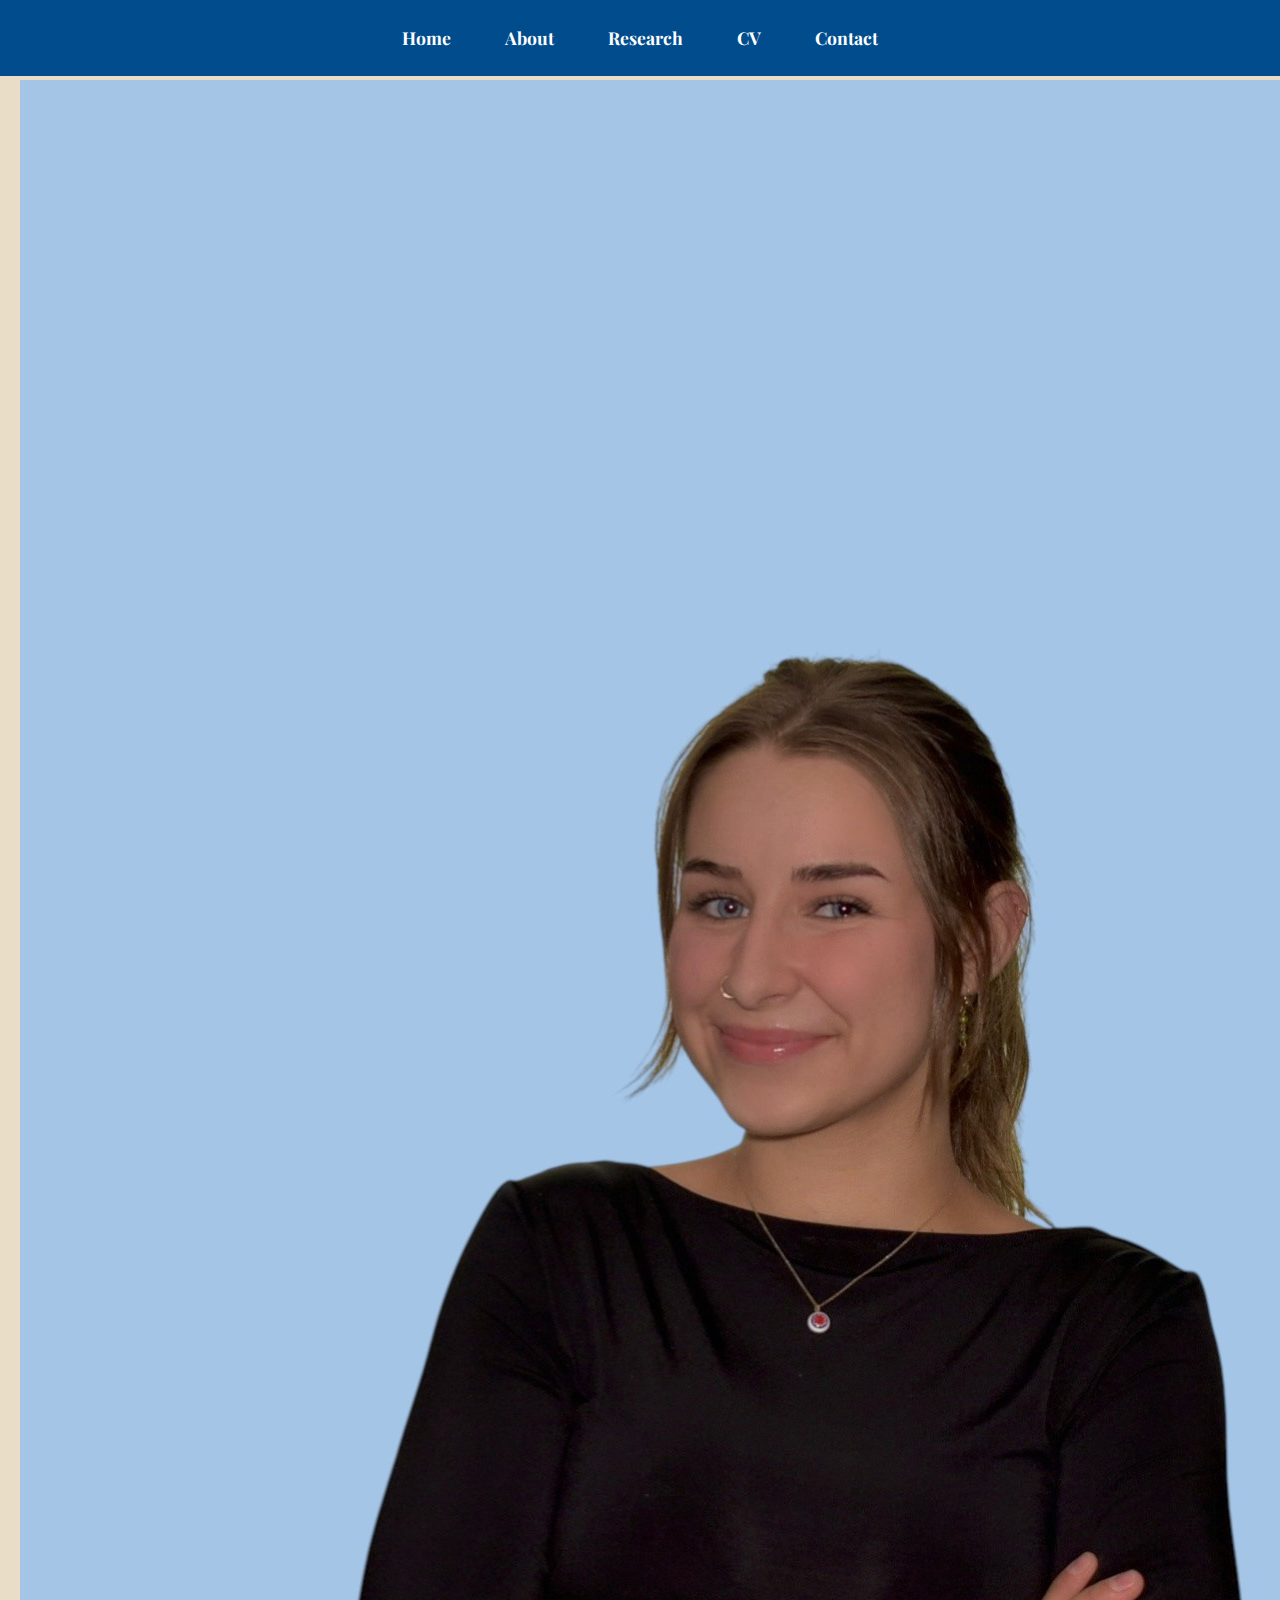
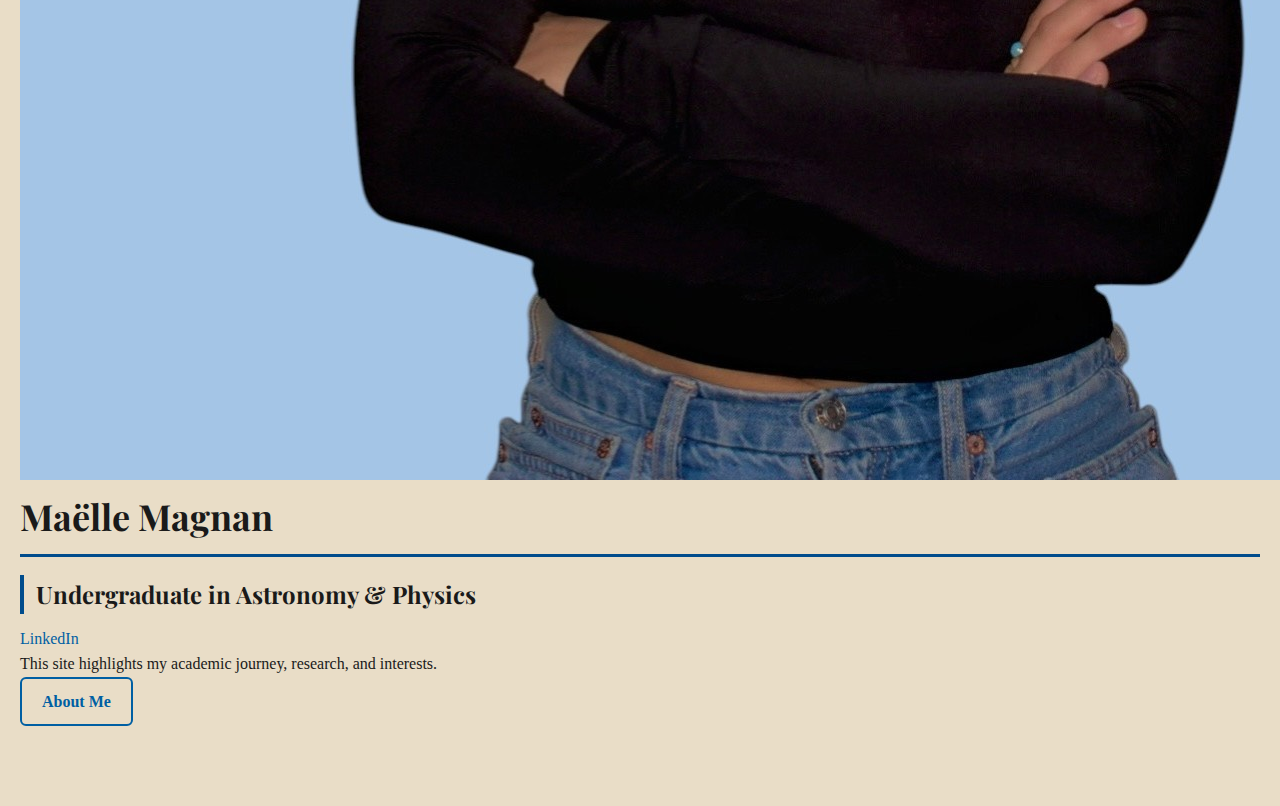
<file: index.html>
<!DOCTYPE html>
<html lang="en">
<head>
  <meta charset="UTF-8">
  <meta name="viewport" content="width=device-width, initial-scale=1.0">
  <title>Home - Maëlle Magnan</title>
  <link rel="stylesheet" href="style.css">
  <link href="https://fonts.googleapis.com/css2?family=Playfair+Display:wght@600&display=swap" rel="stylesheet">
</head>
<body>
  <!-- Navigation Bar -->
  <nav class="navbar">
    <ul class="nav-links">
      <li><a href="index.html">Home</a></li>
      <li><a href="about.html">About</a></li>
      <li><a href="research.html">Research</a></li>
      <li><a href="cv.html">CV</a></li>
      <li><a href="contact.html">Contact</a></li>
    </ul>
  </nav>

  <!-- Main Content -->
  <section class="hero-banner">
  <div class="hero-content">
    <div class="hero-image">
      <img src="assets/headshot.jpg" alt="Maëlle Magnan">
    </div>
    <div class="hero-text">
      <h1>Maëlle Magnan</h1>
      <h2>Undergraduate in Astronomy & Physics</h2>
      <a href="https://linkedin.com/in/yourprofile" target="_blank">LinkedIn</a>
      <p>This site highlights my academic journey, research, and interests.</p>
      <a class="about-button" href="about.html">About Me</a>
    </div>
  </div>
</section>




</body>
</html>
</file>
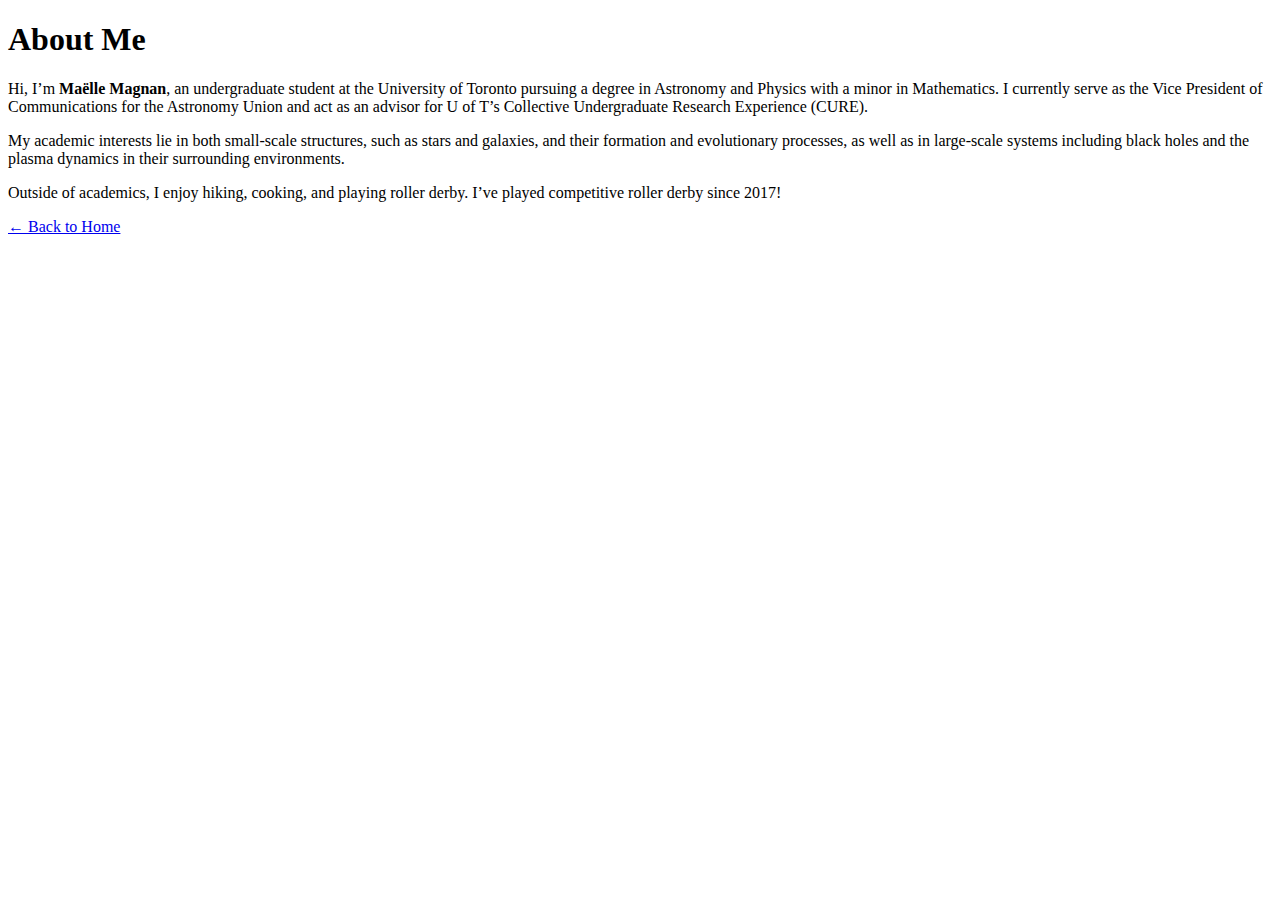
<file: about.html>
<!DOCTYPE html>
<html lang="en">
<head>
  <meta charset="UTF-8">
  <title>About Me - Maëlle Magnan</title>
</head>
<body>
  <h1>About Me</h1>
  
  <p>Hi, I’m <strong>Maëlle Magnan</strong>, an undergraduate student at the University of Toronto pursuing a degree in Astronomy and Physics with a minor in Mathematics. I currently serve as the Vice President of Communications for the Astronomy Union and act as an advisor for U of T’s Collective Undergraduate Research Experience (CURE).</p>

  <p>My academic interests lie in both small-scale structures, such as stars and galaxies, and their formation and evolutionary processes, as well as in large-scale systems including black holes and the plasma dynamics in their surrounding environments.</p>

  <p>Outside of academics, I enjoy hiking, cooking, and playing roller derby. I’ve played competitive roller derby since 2017!</p>

  <p><a href="index.html">← Back to Home</a></p>
</body>
</html>
</file>
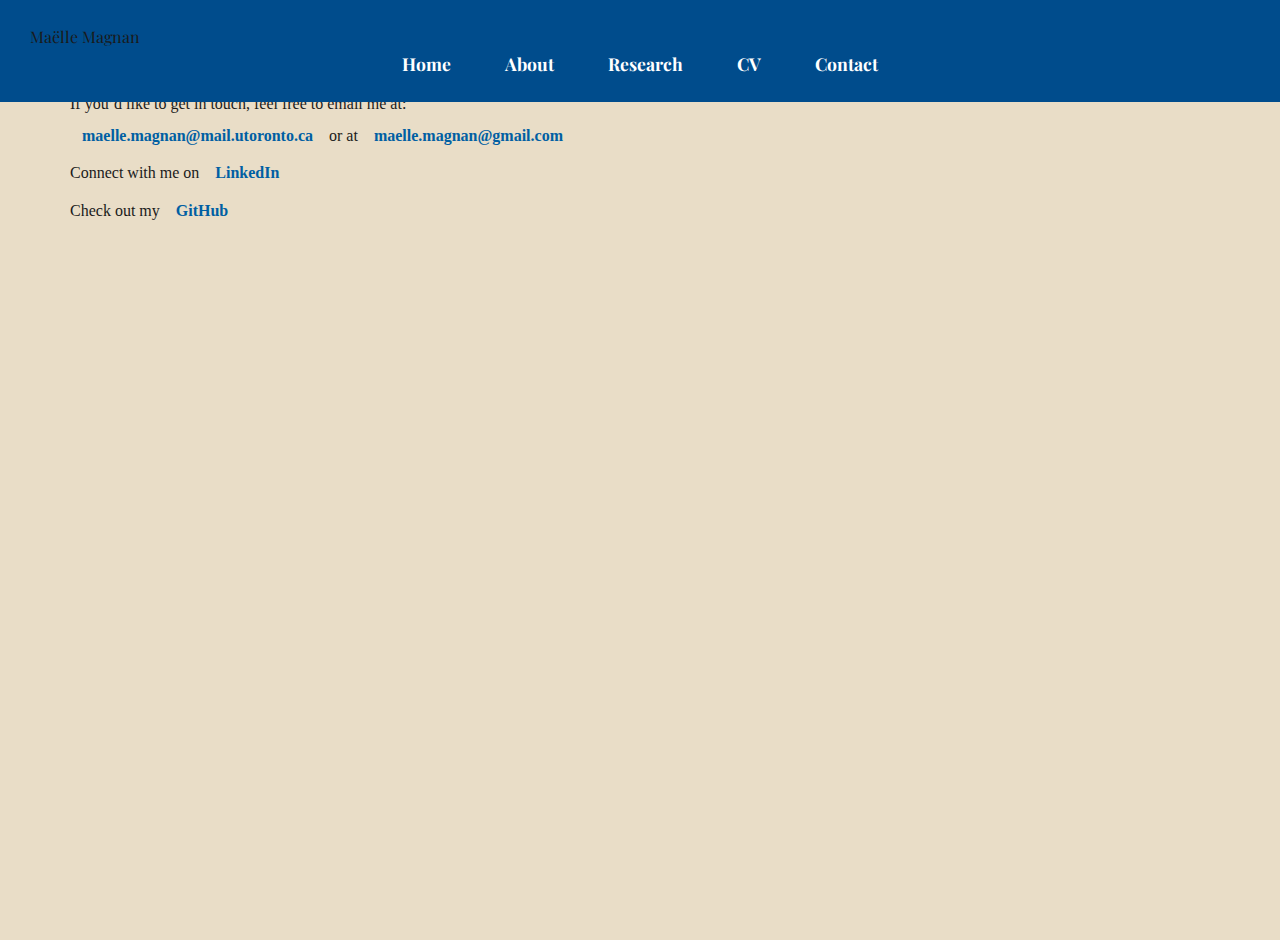
<file: contact.html>
<!DOCTYPE html>
<html lang="en">
<head>
  <meta charset="UTF-8">
  <title>Contact </title>
  <link rel="stylesheet" href="style.css">
  <link href="https://fonts.googleapis.com/css2?family=Playfair+Display:wght@600&display=swap" rel="stylesheet">
</head>
<body>
  <nav class="navbar">
  <div class="nav-brand">Maëlle Magnan</div>
  <ul class="nav-links">
    <li><a href="index.html">Home</a></li>
    <li><a href="about.html">About</a></li>
    <li><a href="research.html">Research</a></li>
    <li><a href="cv.html">CV</a></li>
    <li><a href="contact.html">Contact</a></li>
  </ul>
</nav>


  <main>
  <h1>Contact</h1>

  <p>If you’d like to get in touch, feel free to email me at:</p>

    <a href="mailto:maelle.magnan@mail.utoronto.ca" class="button-link">maelle.magnan@mail.utoronto.ca</a> or at <a href="mailto:maelle.magnan@gmail.com" class="button-link">maelle.magnan@gmail.com</a>

  <p>Connect with me on <a href="https://www.linkedin.com/in/maëlle-magnan" target="_blank" class="button-link">LinkedIn</a></p>
  <p>Check out my <a href="https://github.com/maellemagnan" target="_blank" class="button-link">GitHub</a></p>

</main>


</body>
</html>
</file>
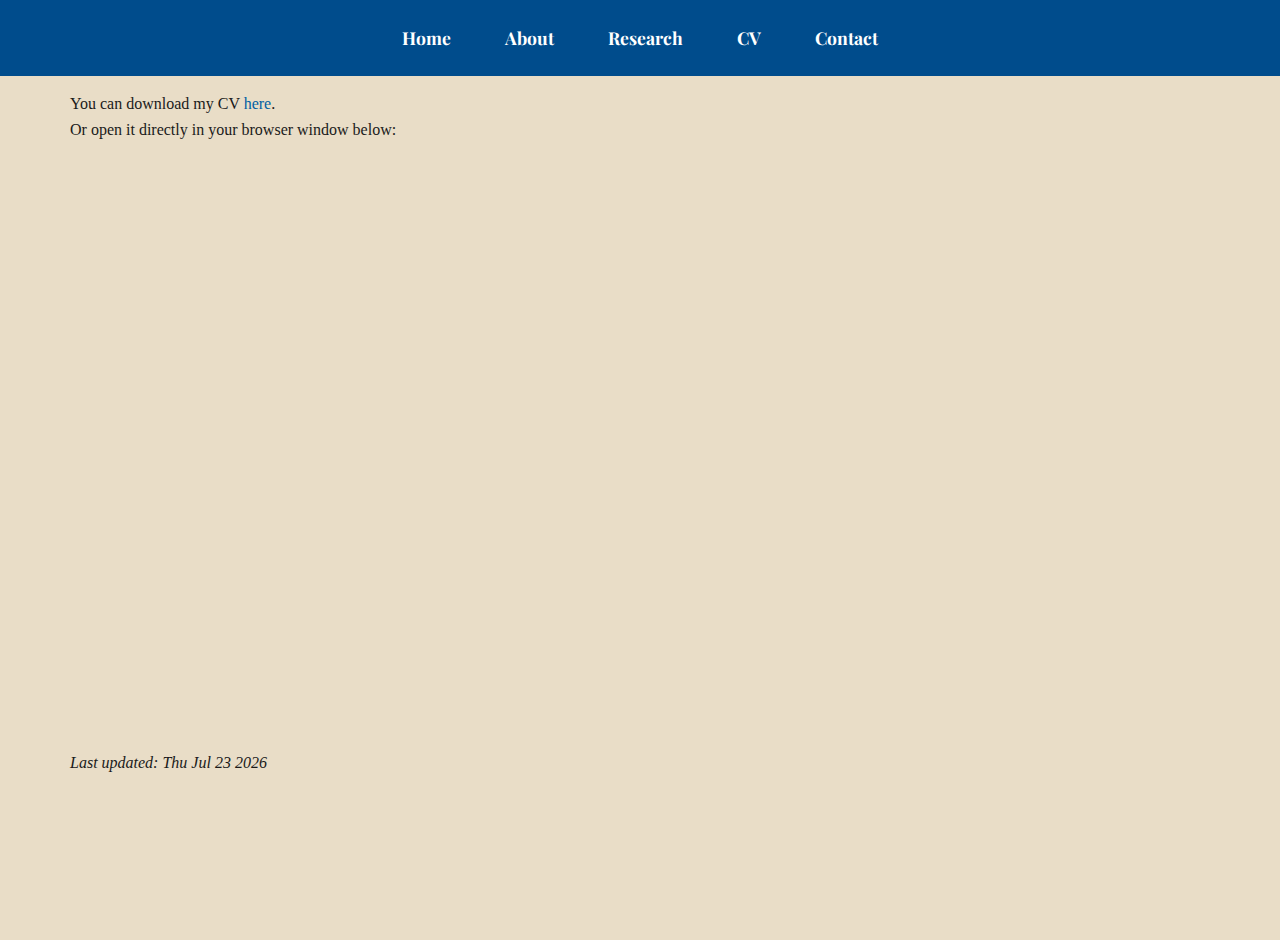
<file: cv.html>
<!DOCTYPE html>
<html lang="en">
<head>
  <meta charset="UTF-8">
  <title>CV - Maëlle Magnan</title>
  <link rel="stylesheet" href="style.css">
  <link href="https://fonts.googleapis.com/css2?family=Playfair+Display:wght@600&display=swap" rel="stylesheet">
</head>
<body>
  <nav class="navbar">
    <ul class="nav-links">
      <li><a href="index.html">Home</a></li>
      <li><a href="about.html">About</a></li>
      <li><a href="research.html">Research</a></li>
      <li><a href="cv.html">CV</a></li>
      <li><a href="contact.html">Contact</a></li>

    </ul>
  </nav>

  <main>
    <h1>Curriculum Vitae</h1>

    <p>You can download my CV <a href="assets/Maëlle_Magnan_CV_2025.pdf" download>here</a>.</p>

    <p>Or open it directly in your browser window below:</p>

    <iframe src="assets/Maëlle_Magnan_CV_2025.pdf" width="100%" height="600px" style="border: none;"></iframe>

    <p id="last-updated"><em>Last updated: </em></p>

    <script>
      const lastUpdated = new Date(document.lastModified);
      document.getElementById("last-updated").innerHTML = `<em>Last updated: ${lastUpdated.toDateString()}</em>`;
    </script>

  </main>
</body>
</html>
</file>
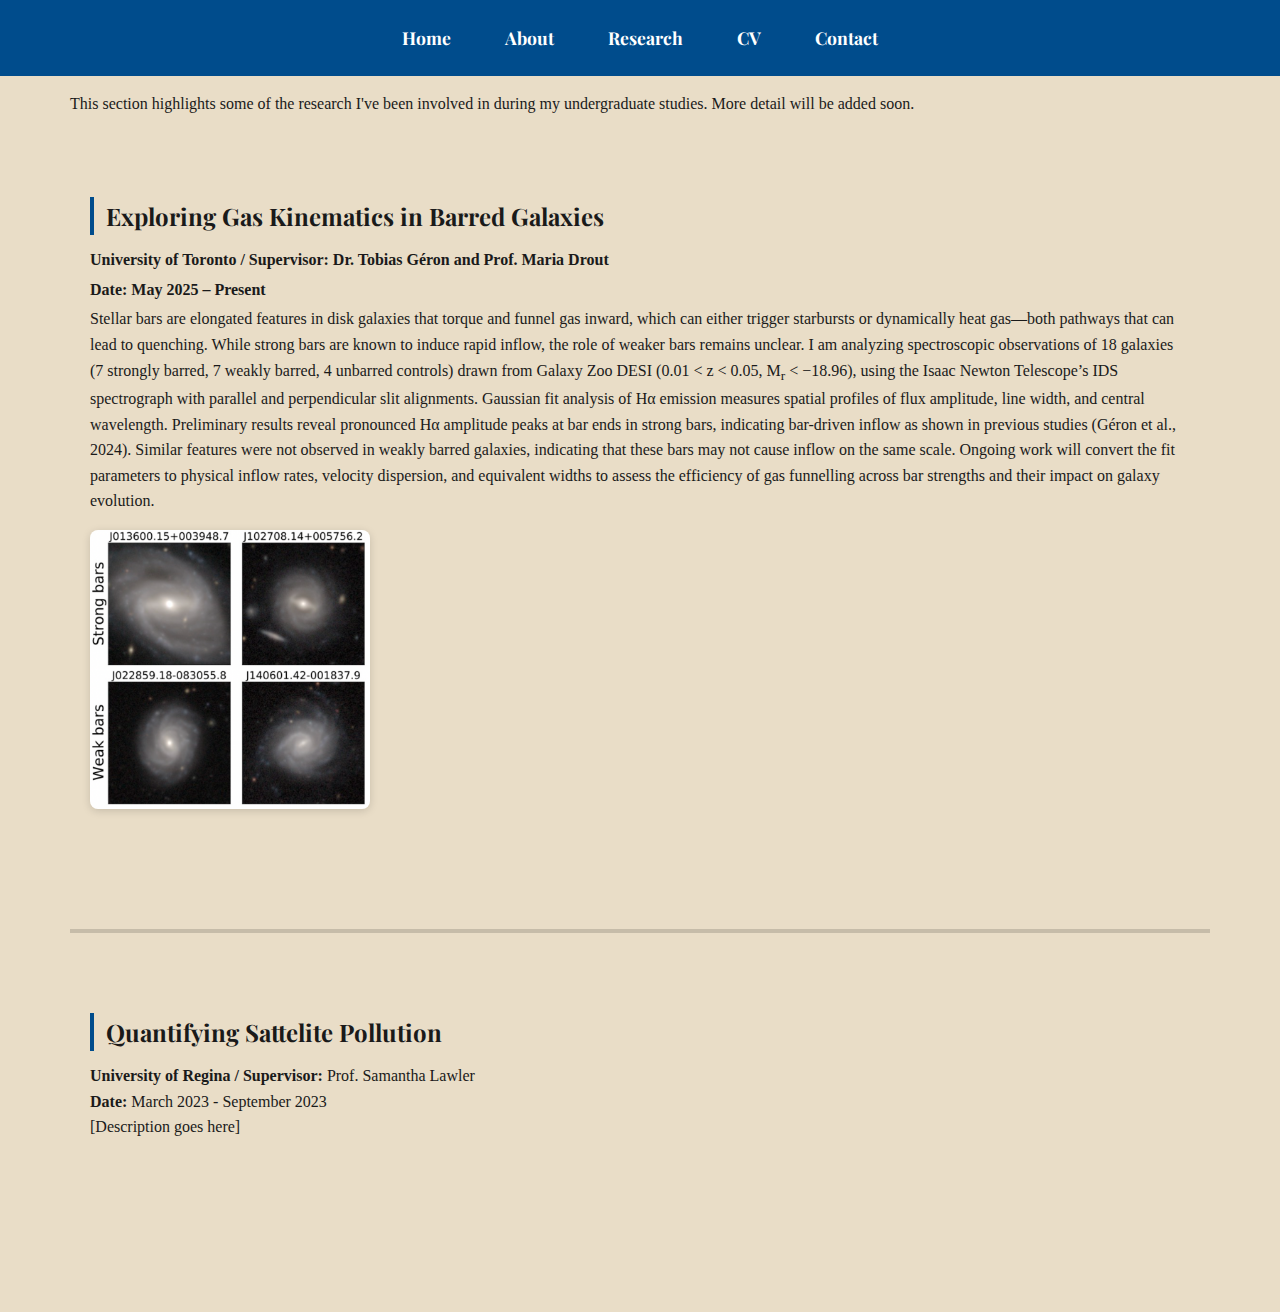
<file: research.html>
<!DOCTYPE html>
<html lang="en">
<head>
  <meta charset="UTF-8">
  <title>Research - Maëlle Magnan</title>
  <meta name="viewport" content="width=device-width, initial-scale=1.0">
  <link rel="stylesheet" href="style.css">
  <link href="https://fonts.googleapis.com/css2?family=Playfair+Display:wght@600&display=swap" rel="stylesheet">
</head>
<body>
  <nav class="navbar">
    <ul class="nav-links">
      <li><a href="index.html">Home</a></li>
      <li><a href="about.html">About</a></li>
      <li><a href="research.html">Research</a></li>
      <li><a href="cv.html">CV</a></li>
      <li><a href="contact.html">Contact</a></li>
    </ul>
  </nav>

  <main>
    <h1>Research</h1>

    <!-- SECTION: Intro -->
    <p>This section highlights some of the research I've been involved in during my undergraduate studies. More detail will be added soon.</p>

    <!-- SECTION: Project Template -->
    <section class="research-project research-entry">
    <div class="research-text">
      <h2>Exploring Gas Kinematics in Barred Galaxies</h2>
      <p><strong>University of Toronto / Supervisor:</strong> Dr. Tobias Géron and Prof. Maria Drout</p>
      <p><strong>Date:</strong> May 2025 – Present</p>
      <p>Stellar bars are elongated features in disk galaxies that torque and funnel gas inward, which can either trigger starbursts or dynamically heat gas—both pathways that can lead to quenching. While strong bars are known to induce rapid inflow, the role of weaker bars remains unclear. I am analyzing spectroscopic observations of 18 galaxies (7 strongly barred, 7 weakly barred, 4 unbarred controls) drawn from Galaxy Zoo DESI (0.01 &lt; z &lt; 0.05, M<sub>r</sub> &lt; −18.96), using the Isaac Newton Telescope’s IDS spectrograph with parallel and perpendicular slit alignments. Gaussian fit analysis of Hα emission measures spatial profiles of flux amplitude, line width, and central wavelength. Preliminary results reveal pronounced Hα amplitude peaks at bar ends in strong bars, indicating bar-driven inflow as shown in previous studies (Géron et al., 2024). Similar features were not observed in weakly barred galaxies, indicating that these bars may not cause inflow on the same scale. Ongoing work will convert the fit parameters to physical inflow rates, velocity dispersion, and equivalent widths to assess the efficiency of gas funnelling across bar strengths and their impact on galaxy evolution.</p>
    </div>
  
    <div class="research-image">
      <img src="assets/barred_galaxy.jpg" alt="Barred Galaxy Example">
    </div>
  </section>


    <section class="research-project">
      <h2>Quantifying Sattelite Pollution</h2>
      <p><strong>University of Regina / Supervisor:</strong> Prof. Samantha Lawler</p>
      <p><strong>Date:</strong> March 2023 - September 2023</p>
      <p>[Description goes here]</p>
    </section>

  </main>
</body>
</html>
</file>
<file: style.css>
/* ===== Fonts ===== */
@import url('https://fonts.googleapis.com/css2?family=Playfair+Display:wght@600&family=Source+Sans+Pro:wght@400;500&display=swap');

/* ===== Reset & General ===== */
*, *::before, *::after {
  margin: 0;
  padding: 0;
  box-sizing: border-box;
}

html, body {
  width: 100%;
  height: 100%;
}

body {
  font-family: Georgia, serif;
  background-color: #e9ddc7; /* unified cream background */
  color: #1a1a1a;
  line-height: 1.6;
  overflow-x: hidden;
}

body.home {
  background-color: #e9ddc7;
}

/* ===== Navigation Bar ===== */
.navbar {
  position: fixed;
  top: 0; left: 0;
  width: 100%;
  padding: 24px 30px;
  background-color: #004c8c;
  z-index: 1000;
  font-family: 'Playfair Display', serif;
}

.nav-links {
  list-style: none;
  display: flex;
  justify-content: center;
  gap: 30px;
}

.nav-links a {
  color: #fff;
  font-weight: bold;
  text-decoration: none;
  font-size: 1.1em;
  padding: 6px 12px;
  border-radius: 6px;
  transition: background-color 0.3s, color 0.3s;
}

.nav-links a:hover {
  background-color: rgba(255,255,255,0.2);
}

/* ===== Full-bleed Star Strip ===== */
.star-strip {
  position: relative;
  left: 50%;
  transform: translateX(-50%);
  width: 100vw;
  height: 320px;
  margin: 50px 0 0;
  background: url('assets/quasar.jpg') center/cover no-repeat;
  display: flex;
  align-items: flex-end;
  z-index: 0;
}

/* ===== Home Wrapper & Hero ===== */
.home-wrapper {
  position: relative;
  margin-top: 0 !important;
  padding-top: 0 !important;
}

#home {
  padding-bottom: 150px;  /* space to push divider down */
}

.hero-heading {
  margin: 0 0 20px 0;
  padding-left: 550px;    /* lines up with intro */
  font-family: 'Playfair Display', serif;
  font-size: 2.5rem;
  color: #fff;
  line-height: 1.2;
}

/* ===== Main Container & Sections ===== */
main {
  max-width: 1200px;      /* widened container */
  margin: 40px auto;
  padding: 0 30px 60px;
}

/* remove “bubbles” */
main, .intro-section, .research-project, .gallery {
  background: transparent;
  box-shadow: none;
  border-radius: 0;
}

section {
  padding: 80px 20px;
}

section + section {
  border-top: 4px solid rgba(0,0,0,0.15);
  box-shadow: inset 0 8px 16px rgba(0,0,0,0.05);
}

/* ===== Section Title Styling (applies to ALL sections) ===== */
section h1 {
  font-family: 'Playfair Display', serif;
  font-size: 2.25rem;
  margin-bottom: 0.5em;
  border-bottom: 3px solid #004c8c;
  padding-bottom: 0.25em;
  color: #1a1a1a;
}

section h2 {
  font-family: 'Playfair Display', serif;
  font-size: 1.5rem;
  margin-bottom: 0.5em;
  border-left: 4px solid #004c8c;
  padding-left: 0.5em;
  color: #1a1a1a;
}

/* ===== About Section Adjustments ===== */
#about h1 {
  margin-bottom: 40px;  /* extra space under the title */
}

#about p {
  max-width: none !important;
  width: auto !important;
  margin: 0 auto 1.2em;
}

/* ===== Intro/Home Formatting ===== */
.floating-headshot {
  position: absolute;
  top: 150px;
  left: 60px;
  z-index: 2;
}

.floating-headshot img {
  height: 480px;
  object-fit: contain;
  display: block;
  box-shadow: 0 4px 12px rgba(0,0,0,0.25);
}

.intro-section {
  padding: 40px 40px 0 550px;  /* original */
  position: static;            /* flow beside headshot */
}

.intro-section h2 {
  font-size: 1.3rem;
  font-weight: 500;
  margin-bottom: 16px;
}

.intro-section p {
  font-size: 1rem;
  margin-bottom: 24px;
}

/* ===== Links & Buttons ===== */
a {
  color: #005fa3;
  text-decoration: none;
}

.about-button {
  display: inline-block;
  padding: 10px 20px;
  border: 2px solid #005fa3;
  border-radius: 6px;
  color: #005fa3;
  font-weight: bold;
  background: transparent;
  transition: background-color 0.3s, color 0.3s;
}

.about-button:hover {
  background-color: #005fa3;
  color: #fff;
}

.button-link {
  display: inline-block;
  padding: 6px 12px;
  font-weight: bold;
  color: #005fa3;
  background: transparent;
  text-decoration: none;
  transition: background-color 0.3s, color 0.3s;
  border-radius: 6px;
}

.button-link:hover {
  background-color: rgba(0,95,163,0.15);
  color: #003f7d;
}

/* ===== Research Page Formatting ===== */
.research-content {
  display: grid;
  grid-template-columns: 2fr 1fr;
  gap: 20px;
  align-items: start;
}

.research-image img {
  max-width: 280px;
  height: auto;
  border-radius: 8px;
  box-shadow: 0 2px 8px rgba(0,0,0,0.15);
}

.research-project {
  margin-bottom: 2em;
}

.research-project h2 {
  /* inherits global section h2 styling */
}

#research {
  padding: 60px 20px;
}

.research-text p:first-of-type,
.research-text p:nth-of-type(2) {
  font-weight: 600;
  margin-bottom: 0.25em;
}

.research-text p {
  margin-bottom: 1em;
  max-width: none;
}

/* ===== Image Gallery ===== */
.gallery {
  display: flex;
  flex-wrap: wrap;
  gap: 20px;
  justify-content: center;
  margin-top: 40px;
}

.gallery img {
  width: 280px;
  height: auto;
  border-radius: 8px;
  box-shadow: 0 2px 8px rgba(0,0,0,0.15);
}

/* ===== Wider Content & Paragraphs ===== */
section p {
  max-width: none;
  width: auto;
}

/* ===== About Gallery 3-up ===== */
#about .gallery {
  display: flex;
  gap: 20px;
  max-width: 1000px;
  margin: 40px auto 0;
}

#about .gallery img {
  flex: 0 0 calc((100% - 40px) / 3);
  height: auto;
  object-fit: cover;
}
#home .hero-heading {
  border-bottom: none !important;
}
</file>
